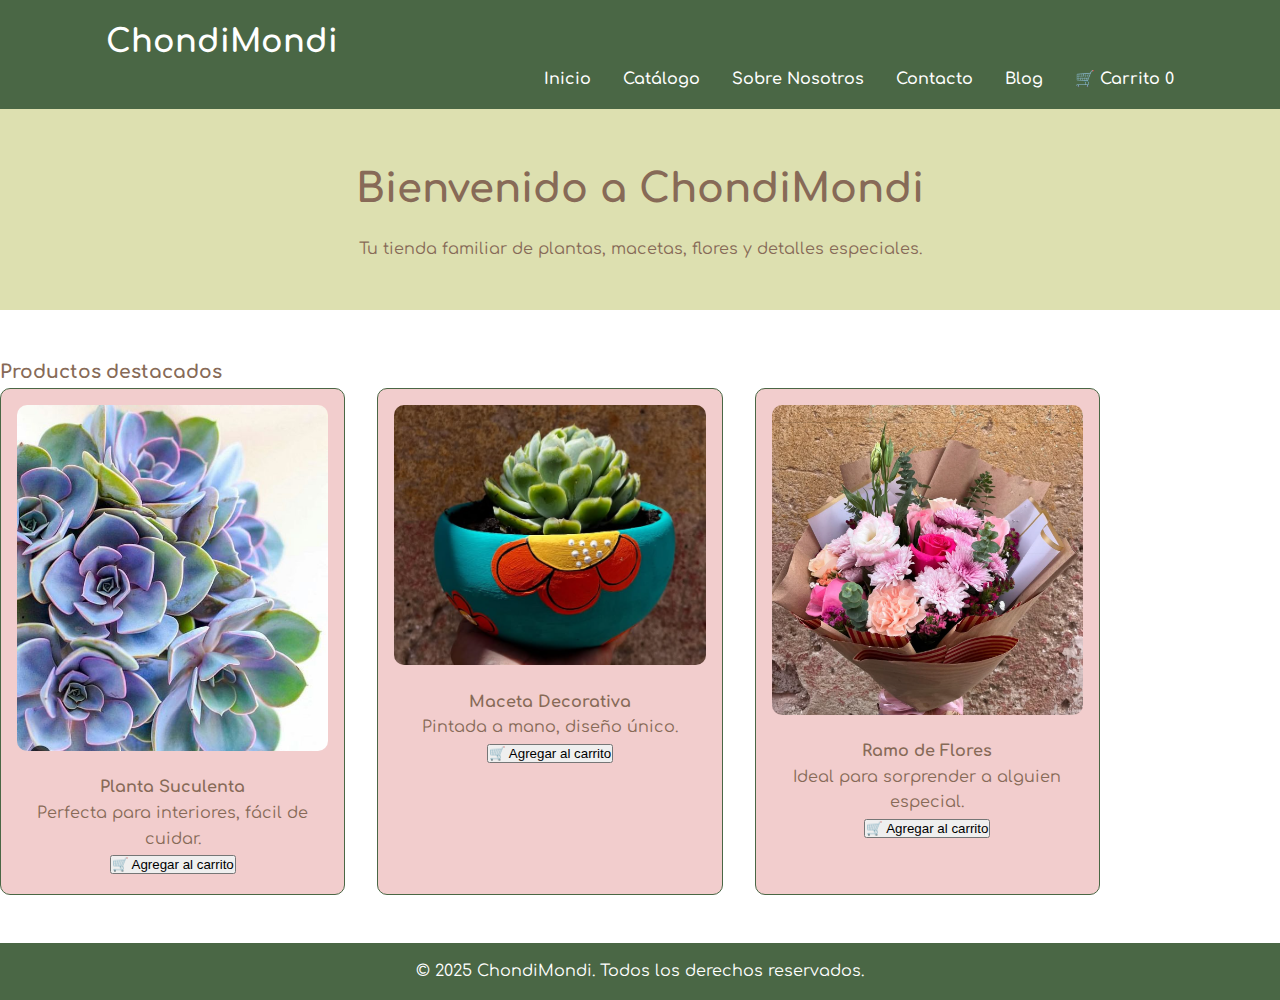
<file: index.html>
<!DOCTYPE html>
<html lang="en">
<head>
    <meta charset="UTF-8">
    <meta name="viewport" content="width=
    , initial-scale=1.0">
    <title>ChondiMondi - Tienda de Plantas</title>
    <link rel="stylesheet" href="css/style.css"/>
    <link href="https://fonts.googleapis.com/css2?family=Comfortaa&display=swap" rel="stylesheet"/>
</head>
<body>
    <header>
        
        <div class="container">
            <h1 class="logo">ChondiMondi</h1>
            <nav>
                <ul>
                    <li><a href="index.html" class"active">Inicio</a></li>
                    <li><a href="catalogo.html">Catálogo</a></li>
                    <li><a href="sobre-nosotros.html">Sobre Nosotros</a></li>
                    <li><a href="contacto.html">Contacto</a></li>
                    <li><a href="blog.html">Blog</a></li>
                    <li><a href="carrito.html"> 🛒 Carrito <span id="contador-carrito">0</span></a></li>
                </ul>
            </nav>
        </div>
    </header>

    <main>
        <section class="hero fade-in">
            <div class="container">
                <h2>Bienvenido a ChondiMondi</h2>
                <p>Tu tienda familiar de plantas, macetas, flores y detalles especiales.</p>
            </div>
        </section>

        <section class="productos-destacados container fade-in">
            <h3>Productos destacados</h3>
            <div class="productos-grid">
                <!-- Aquí iran las tarjetas de productos -->
                 <div class="producto-card">
                    <img src="assets/img/suculenta.jpg" alt="Suculenta"/>
                    <h4>Planta Suculenta</h4>
                    <p>Perfecta para interiores, fácil de cuidar.</p>
                    <button class="agregar-carrito" data-nombre="Planta Suculenta">🛒 Agregar al carrito</button>
                 </div>
                 <div class="producto-card">
                    <img src="assets/img/maceta 1.png" alt="Maceta 1"/>
                    <h4>Maceta Decorativa</h4>
                    <p>Pintada a mano, diseño único.</p>
                    <button class="agregar-carrito" data-nombre="Maceta pintada a mano">🛒 Agregar al carrito</button>
                 </div>
                 <div class="producto-card">
                    <img src="assets/img/flores 1.png" alt="Flores 1"/>
                    <h4>Ramo de Flores</h4>
                    <p>Ideal para sorprender a alguien especial.</p>
                    <button class="agregar-carrito" data-nombre="Ramo de flores">🛒 Agregar al carrito</button>
                 </div>
            </div>
        </section>
    </main>

    <footer>
        <div class="container">
            <p>&copy; 2025 ChondiMondi. Todos los derechos reservados.</p>
        </div>
    </footer>
    
    <script>
        const faders= document.querySelectorAll('.fade-in');
        const observer = new IntersectionObserver((entries) => {
            entries.forEach(entry => {
                if (entry.isIntersecting) {
                    entry.target.classList.add('visible');
                }
            });
        });

        faders.forEach(fade => observer.observe(fade));
    </script>

    <script>
      // Contador en el header (puedes agregar un <span id="contador-carrito">0</span> al menú si quieres)
      let carrito = JSON.parse(localStorage.getItem("carrito")) || [];

      const actualizarContador = () => {
       const contador = document.getElementById("contador-carrito");
       if (contador) contador.textContent = carrito.length;
      };
  
      const botones = document.querySelectorAll(".agregar-carrito");

      botones.forEach(boton => {
        boton.addEventListener("click", () => {
         const nombre = boton.getAttribute("data-nombre");
         carrito.push({ nombre });
         localStorage.setItem("carrito", JSON.stringify(carrito));
         actualizarContador();
        });
      });

      actualizarContador(); // al cargar la página
    </script>

</body>
</html>
</file>
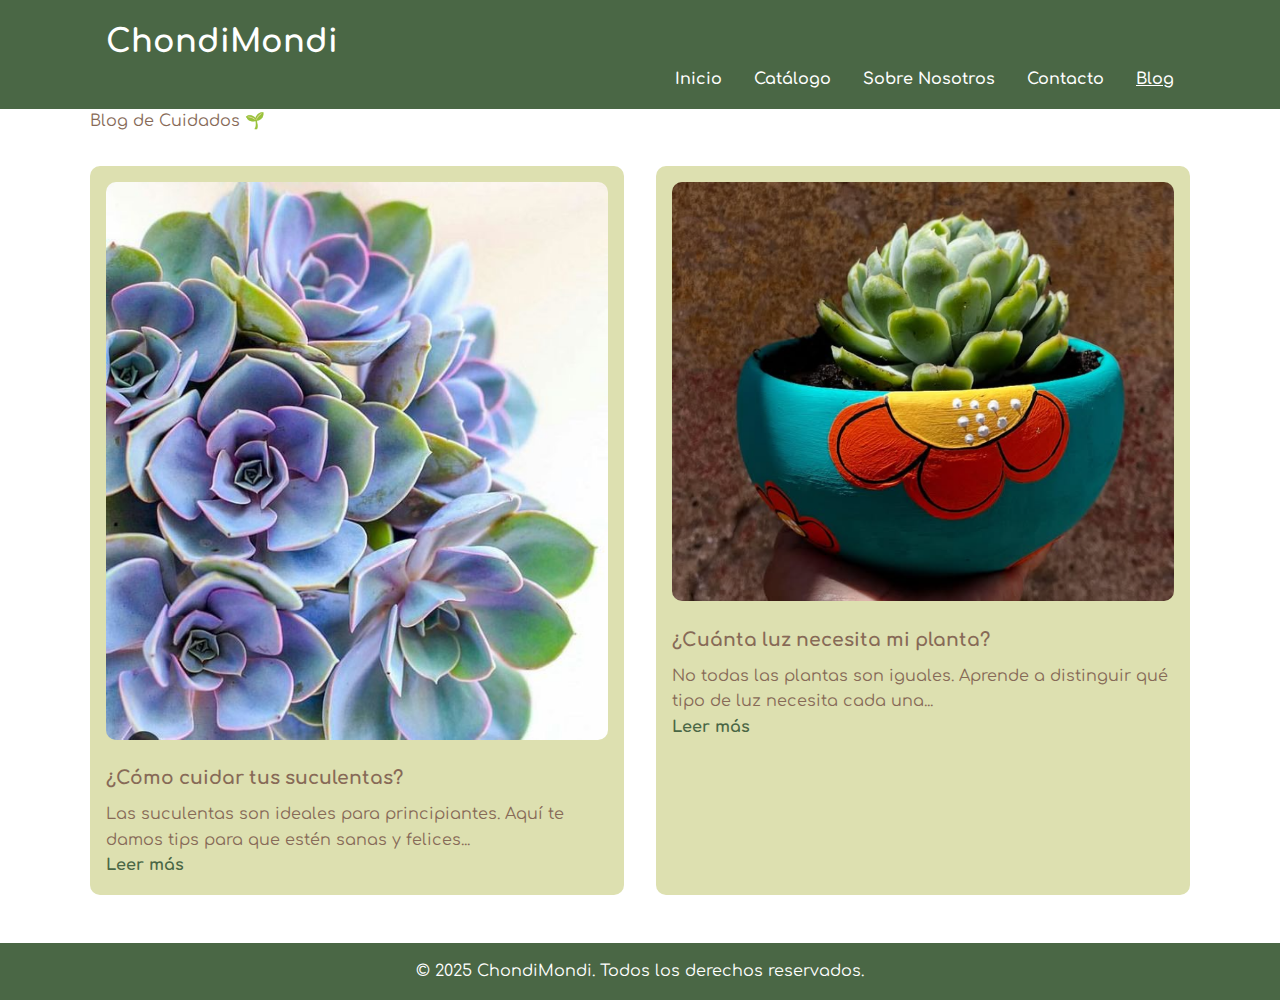
<file: blog.html>
<!DOCTYPE html>
<html lang="en">
<head>
    <meta charset="UTF-8">
    <meta name="viewport" content="width=device-width, initial-scale=1.0">
    <title>Blog - ChondiMondi</title>
    <link rel="stylesheet" href="css/style.css"/>
    <link href="https://fonts.googleapis.com/css2?family=Comfortaa&display=swap" rel="stylesheet"/> 
</head>
<body>
    <header>
        <div class="container">
            <h1 class="logo">ChondiMondi</h1>
            <nav>
                <ul>
                    <li><a href="index.html">Inicio</a></li>
                    <li><a href="catalogo.html">Catálogo</a></li>
                    <li><a href="sobre-nosotros.html">Sobre Nosotros</a></li>
                    <li><a href="contacto.html">Contacto</a></li>
                    <li><a href="blog.html" class="active">Blog</a></li>
                </ul>
            </nav>
        </div>
    </header>

    <main class="container fade-in visible">
        <h2">Blog de Cuidados 🌱</h2>
        <div class="blog-grid">
            <article class="blog-post">
                <img src="assets/img/suculenta.jpg" alt="Consejos para tu suculenta"/>
                <h3>¿Cómo cuidar tus suculentas?</h3>
                <p>Las suculentas son ideales para principiantes. Aquí te damos tips para que estén sanas y felices...</p>
                <a href="#">Leer más</a>
            </article>

            <article class="blog-post">
                <img src="assets/img/maceta 1.png" alt="Luz natural para plantas"/>
                <h3>¿Cuánta luz necesita mi planta?</h3>
                <p>No todas las plantas son iguales. Aprende a distinguir qué tipo de luz necesita cada una...</p>
                <a href="#">Leer más</a>
            </article>
        </div>
    </main>

    <footer>
        <div class="container">
            <p>&copy; 2025 ChondiMondi. Todos los derechos reservados.</p>
        </div>
    </footer>
    
</body>
</html>
</file>
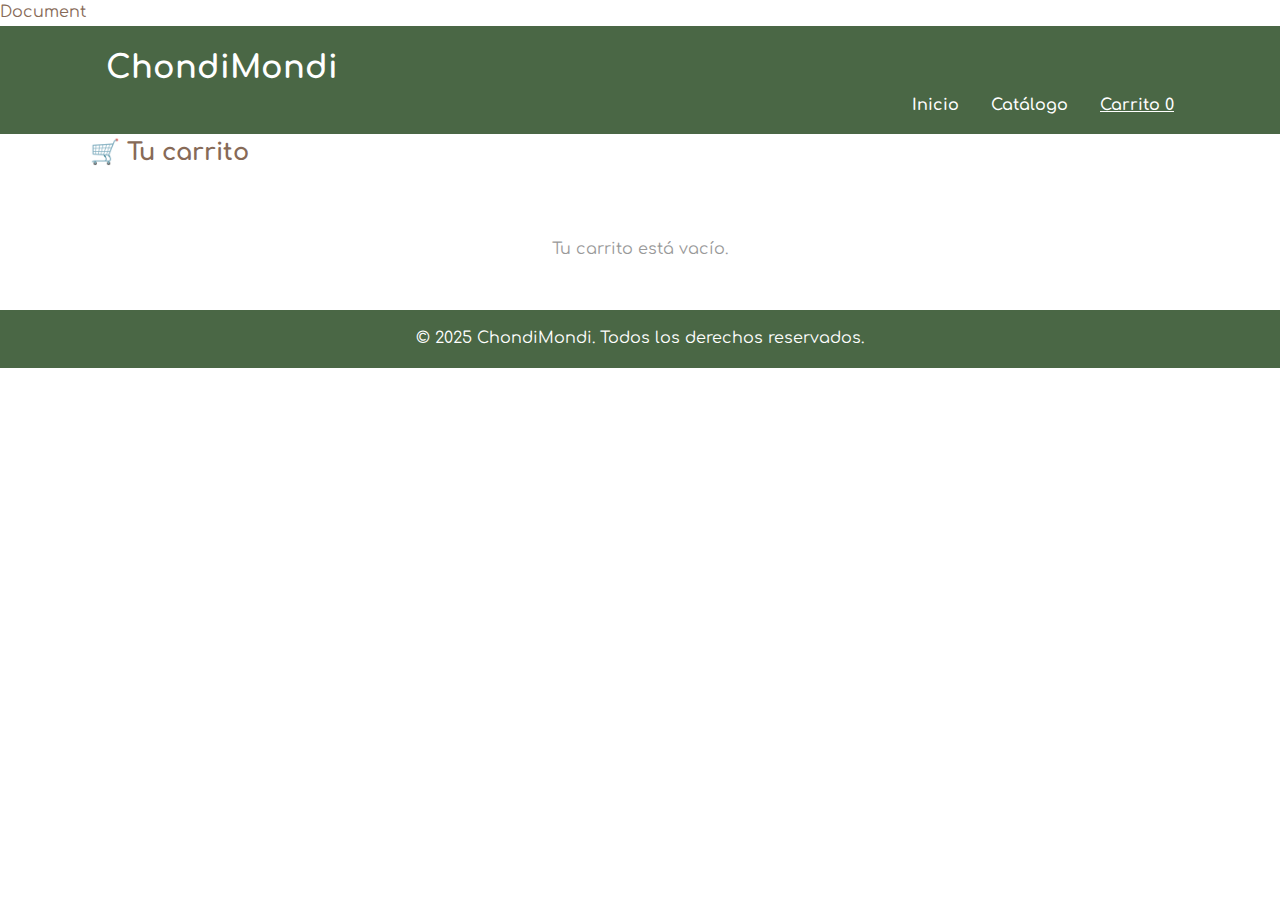
<file: carrito.html>
<!DOCTYPE html>
<html lang="en">
<head>
    <meta charset="UTF-8">
    <meta name="viewport" content="width=device-width, initial-scale=1.0">
    <li<title>Document</title>
    <link rel="stylesheet" href="css/style.css"/>
    <link href="https://fonts.googleapis.com/css2?family=Comfortaa&display=swap" rel="stylesheet"/> 
</head>
<body>
    <header>
        <div class="container">
            <h1 class="logo">ChondiMondi</h1>
            <nav>
                <ul>
                    <li><a href="index.html">Inicio</a></li>
                    <li><a href="catalogo.html">Catálogo</a></li>
                    <li><a href="carrito.html" class="active">Carrito <span id="contador-carrito">0</span></a></li>
                </ul>
            </nav>
        </div>
    </header>

    <main class="container fade-in visible">
        <h2>🛒 Tu carrito</h2>
        <div id="lista-carrito" class="carrito-lista">
            <!-- Aquí se mostrarán los productos -->
        </div>
        <p id="carrito-vacio">Tu carrito está vacío.</p>
    </main>

    <footer>
    <div class="container">
      <p>&copy; 2025 ChondiMondi. Todos los derechos reservados.</p>
    </div>
  </footer>

   <script>
    let carrito = JSON.parse(localStorage.getItem("carrito")) || [];
    const listaCarrito = document.getElementById("lista-carrito");
    const carritoVacio = document.getElementById("carrito-vacio");
    const contador = document.getElementById("contador-carrito");

    const actualizarVista = () => {
      listaCarrito.innerHTML = "";
      if (carrito.length === 0) {
        carritoVacio.style.display = "block";
        contador.textContent = "0";
        return;
      }
      carritoVacio.style.display = "none";
      contador.textContent = carrito.length;

      carrito.forEach((producto, index) => {
        const div = document.createElement("div");
        div.classList.add("carrito-item");
        div.innerHTML = `
          <span>${producto.nombre}</span>
          <button class="quitar" data-index="${index}">Quitar</button>
        `;
        listaCarrito.appendChild(div);
      });

      const botonesQuitar = document.querySelectorAll(".quitar");
      botonesQuitar.forEach(btn => {
        btn.addEventListener("click", () => {
          const index = btn.getAttribute("data-index");
          carrito.splice(index, 1);
          localStorage.setItem("carrito", JSON.stringify(carrito));
          actualizarVista();
        });
      });
    };

    actualizarVista();
  </script>
    
</body>
</html>
</file>
<file: css/style.css>
:root {
    --color-verde: #4A6745;
    --color-verde-claro: #dde0b0;
    --color-rosa: #f2cdcd;
    --color-amarillo: #efb855;
    --color-marron: #876a57;
    --color-blanco: #ffffff;
}

* {
    box-sizing: border-box;
    margin: 0;
    padding: 0;
}

body {
    font-family: 'Comfortaa', cursive;
    background-color: var(--color-blanco);
    color: var(--color-marron);
    line-height: 1.6;
}

.container {
    width: 90%;
    max-width: 1100px;
    margin: auto;
}

header {
    background-color: var(--color-verde);
    padding: 1rem 0;
    color: var(--color-blanco);
}

header .logo {
    font-size: 2rem;
    font-weight: bold;
    margin-left: 1rem;
    display: inline-block;
}

nav ul {
    list-style: none;
    display: flex;
    justify-content: flex-end;
    margin-right: 1rem;
}

nav ul li {
    margin-left: 2rem;
}

nav ul li a {
    color: var(--color-blanco);
    text-decoration: none;
    font-weight: 600;
}

nav ul li a.active,
nav ul li a:hover {
    text-decoration: underline;
}

.hero {
    background-color: var(--color-verde-claro);
    padding: 3rem 0;
    text-align: center;
    color: var(--color-marron);
}

.hero h2{
    font-size: 2.5rem;
    margin-bottom: 1rem;
}

.productos-destacados {
    margin: 3rem 0;
}

.productos-grid {
    display: grid;
    grid-template-columns: repeat(auto-fit, minmax(240px, 1fr));
    gap: 2rem;
}

.producto-card {
    border: 1px solid var(--color-verde);
    border-radius: 10px;
    padding: 1rem;
    text-align: center;
    background-color: var(--color-rosa);
    transition: transform 0.3 ease;
}

.producto-card:hover {
    transform: scale(1.05);
}

.producto-card img {
    max-width: 100%;
    border-radius: 10px;
    margin-bottom: 1rem;
}

footer {
    background-color: var(--color-verde);
    color: var(--color-blanco);
    text-align: center;
    padding: 1rem 0;
    margin-top: 3rem;
}

/* Fade-in animation */
.fade-in {
    opacity: 0;
    transform: translateY(30px);
    transition: opacity 0.8s ease, transform 0.8 ease;
}

.fade-in.visible {
    opacity: 1;
    transform: translateY(0);
}

/* Efecto hover en producto */
.producto-card:hover {
    transform: scale(1.05) rotate(0.5deg);
    box-shadow: 0 10px 20px rgba(0,0,0,0.1);
}

.blog-grid {
  display: grid;
  grid-template-columns: repeat(auto-fit, minmax(280px, 1fr));
  gap: 2rem;
  margin: 2rem 0;
}

.blog-post {
  background-color: var(--color-verde-claro);
  padding: 1rem;
  border-radius: 10px;
  transition: transform 0.3s ease;
}

.blog-post img {
  width: 100%;
  border-radius: 10px;
  margin-bottom: 1rem;
}

.blog-post h3 {
  margin-bottom: 0.5rem;
}

.blog-post a {
  text-decoration: none;
  color: var(--color-verde);
  font-weight: bold;
}

.blog-post:hover {
  transform: translateY(-5px);
}

.carrito-lista {
    display: flex;
    flex-direction: column;
    gap: 1rem;
    margin: 2rem 0;
}

.carrito-item {
    display: flex;
    justify-content: space-between;
    align-items: center;
    background-color: var(--color-rosa);
    padding: 1rem;
    border-radius: 10px;
    font-weight: bold;
}

.carrito-item button {
  background-color: var(--color-verde);
  color: var(--color-blanco);
  border: none;
  padding: 0.5rem 1rem;
  border-radius: 8px;
  cursor: pointer;
  transition: background-color 0.3s;
}

.carrito-item button:hover {
  background-color: #3b5238;
}

#carrito-vacio {
  text-align: center;
  margin-top: 2rem;
  color: #999;
  display: none;
}
</file>
